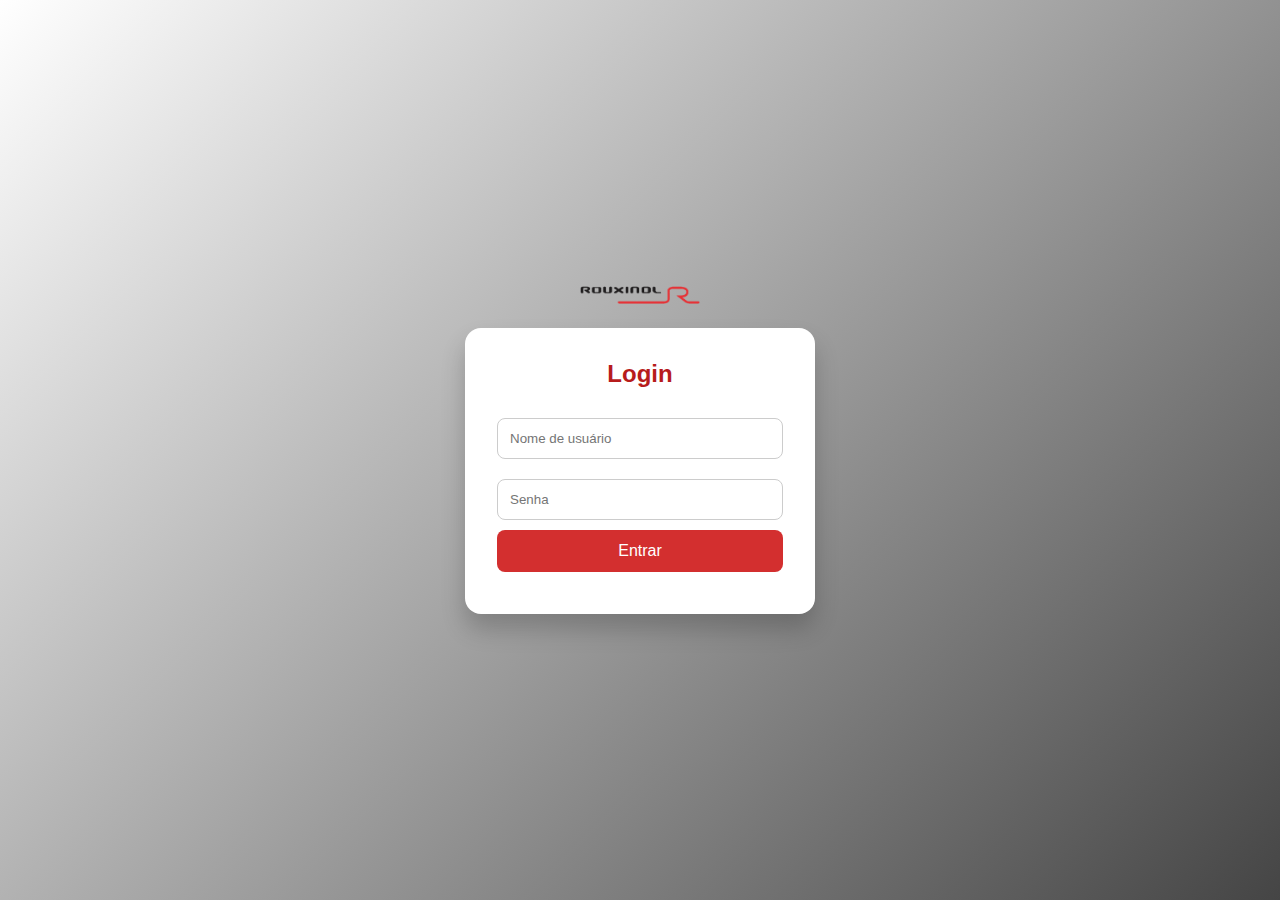
<file: index.html>
<!DOCTYPE html>
<html lang="pt-BR">
<head>
  <meta charset="UTF-8" />
  <meta name="viewport" content="width=device-width, initial-scale=1.0" />
  <title>Login - Rouxinol</title>
  <link rel="stylesheet" href="style.css" />
</head>
<body>
  <div class="login-wrapper">
    <img src="rouxinol.png" alt="Logo Rouxinol" class="logo" />
    <div class="login-box">
      <h2>Login</h2>
      <input type="text" id="username" placeholder="Nome de usuário" />
      <input type="password" id="password" placeholder="Senha" />
      <button id="loginBtn">Entrar</button>
      <p id="error" class="error"></p>
    </div>
  </div>
  <script src="script.js"></script>
</body>
</html>
</file>
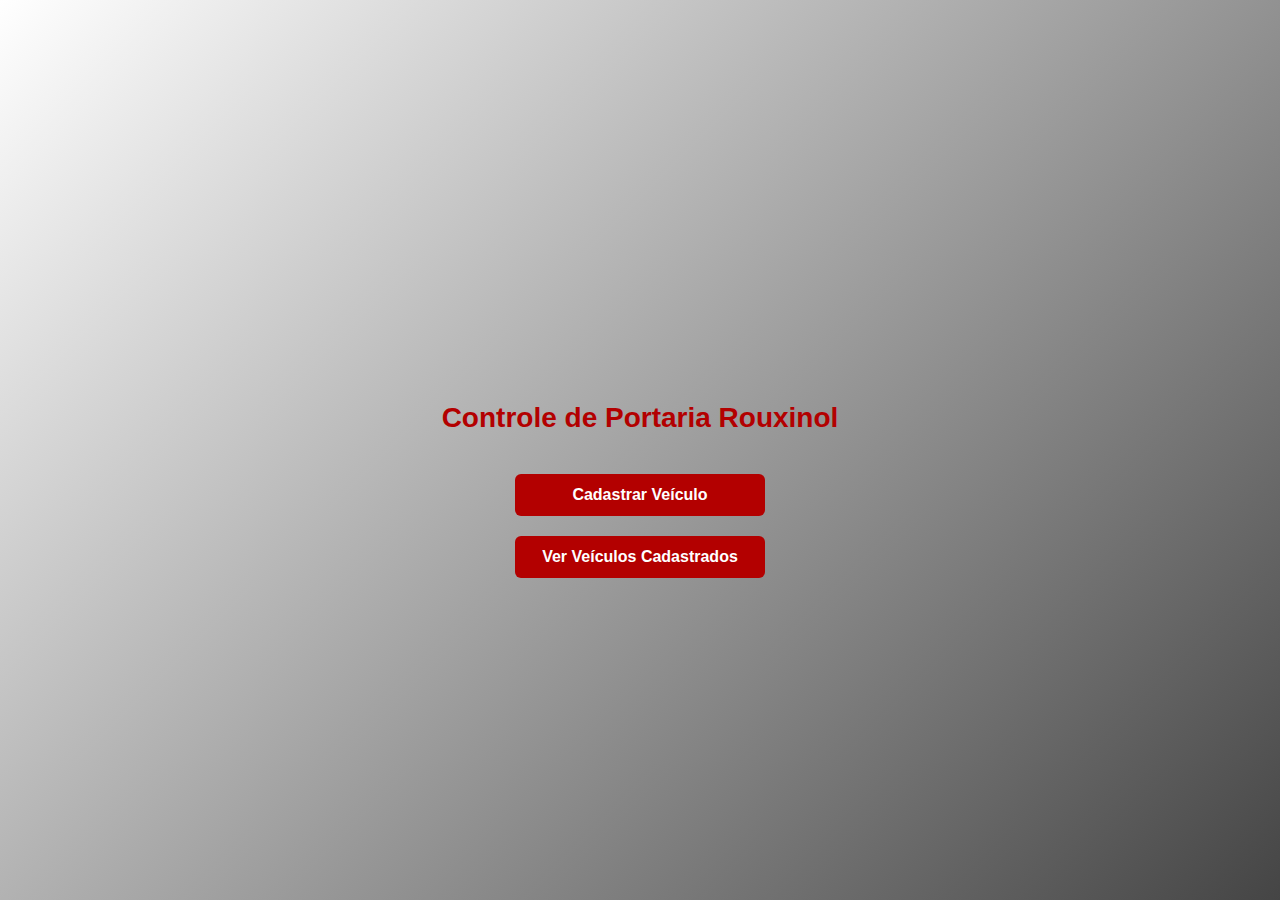
<file: tela_inicial.html>
<!DOCTYPE html>
<html lang="pt-BR">
<head>
  <meta charset="UTF-8" />
  <meta name="viewport" content="width=device-width, initial-scale=1.0"/>
  <title>Menu Principal - Rouxinol</title>
  <link rel="stylesheet" href="style.css" />
</head>
<body>
  <div class="home-container">
    <h2>Controle de Portaria Rouxinol</h2>
    <button onclick="window.location.href='tela_cadastro.html'">Cadastrar Veículo</button>
    <button onclick="window.location.href='tela_consulta.html'">Ver Veículos Cadastrados</button>
  </div>
</body>
</html>
</file>
<file: style.css>
* {
  box-sizing: border-box;
  margin: 0;
  padding: 0;
  font-family: 'Segoe UI', Tahoma, Geneva, Verdana, sans-serif;
}

body {
  background: linear-gradient(135deg, #ffffff, #454545);
  display: flex;
  justify-content: center;
  align-items: center;
  height: 100vh;
  animation: fadeIn 1s ease-in-out;
}

@keyframes fadeIn {
  from { opacity: 0; transform: translateY(10px); }
  to { opacity: 1; transform: translateY(0); }
}

.logo {
  width: 120px;
  margin-bottom: 20px;
  animation: logoPop 1s ease;
}

@keyframes logoPop {
  0% { transform: scale(0.8); opacity: 0; }
  100% { transform: scale(1); opacity: 1; }
}

.login-wrapper {
  text-align: center;
}

.login-box {
  background: white;
  padding: 2rem;
  border-radius: 16px;
  box-shadow: 0 15px 25px rgba(0,0,0,0.2);
  max-width: 350px;
  width: 90vw;
  animation: slideUp 0.7s ease;
}

@keyframes slideUp {
  from { transform: translateY(30px); opacity: 0; }
  to { transform: translateY(0); opacity: 1; }
}

.login-box h2 {
  margin-bottom: 20px;
  color: #b71c1c;
}

.login-box input {
  width: 100%;
  padding: 12px;
  margin: 10px 0;
  border-radius: 8px;
  border: 1px solid #ccc;
  transition: border 0.3s ease;
}

.login-box input:focus {
  outline: none;
  border: 2px solid #f44336;
}

.login-box button {
  width: 100%;
  padding: 12px;
  background-color: #d32f2f;
  color: white;
  font-size: 1rem;
  border: none;
  border-radius: 8px;
  cursor: pointer;
  transition: background-color 0.3s ease, transform 0.2s ease;
}

.login-box button:hover {
  background-color: #b71c1c;
  transform: scale(1.03);
}

.login-box button:active {
  transform: scale(0.97);
}

.error {
  color: red;
  margin-top: 10px;
  font-size: 0.9rem;
}

@media (max-width: 480px) {
  .login-box {
    padding: 1.5rem;
  }

  .logo {
    width: 90px;
  }
}
.home-container {
  text-align: center;
  margin-top: 100px;
}

.home-container button {
  display: block;
  margin: 20px auto;
  padding: 12px 24px;
  width: 250px;
  font-size: 16px;
  font-weight: bold;
  background-color: #b30000;
  color: white;
  border: none;
  border-radius: 6px;
  cursor: pointer;
  transition: background-color 0.3s ease, transform 0.2s ease, box-shadow 0.3s ease;
}


.home-container button:hover,
.home-container button:active {
  background-color: #c40000;
  transform: scale(1.05);
  box-shadow: 0 0 10px rgba(179, 0, 0, 0.4);
}

.home-container h2 {
  color: #b30000;
  font-size: 28px;
  margin-bottom: 40px;
}
</file>
